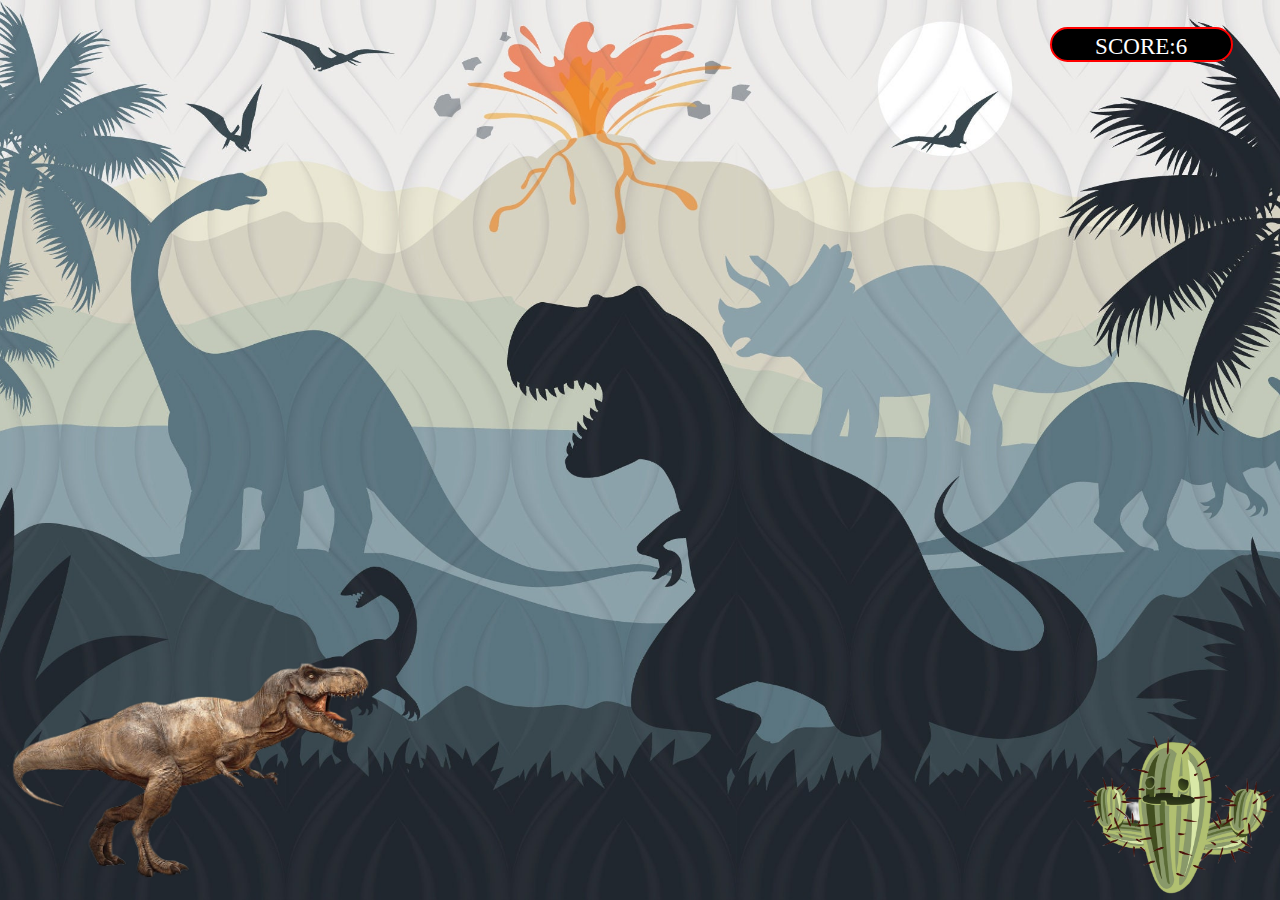
<file: 3. Dino Run Game/index.html>
<!DOCTYPE html>
<html lang="en">
<head>
    <meta charset="UTF-8">
    <meta name="viewport" content="width=device-width, initial-scale=1.0">
    <title>Dino Run Game</title>
    <link rel="stylesheet" href="style.css">
</head>
<body>
    <div id="main">
        <div id="score">SCORE:0</div>
    <img src="player.png" alt="Player" srcset="">
    <div id="enemy"></div>
    <div id="game_over">GAME OVER <br> YOUR SCORE: </div>
    </div>
    <script src="script.js"></script>
</body>
</html>

<!-- PROBLEMS:- 
1) Not Completely Responsive
2) No Sound Effect -->
</file>
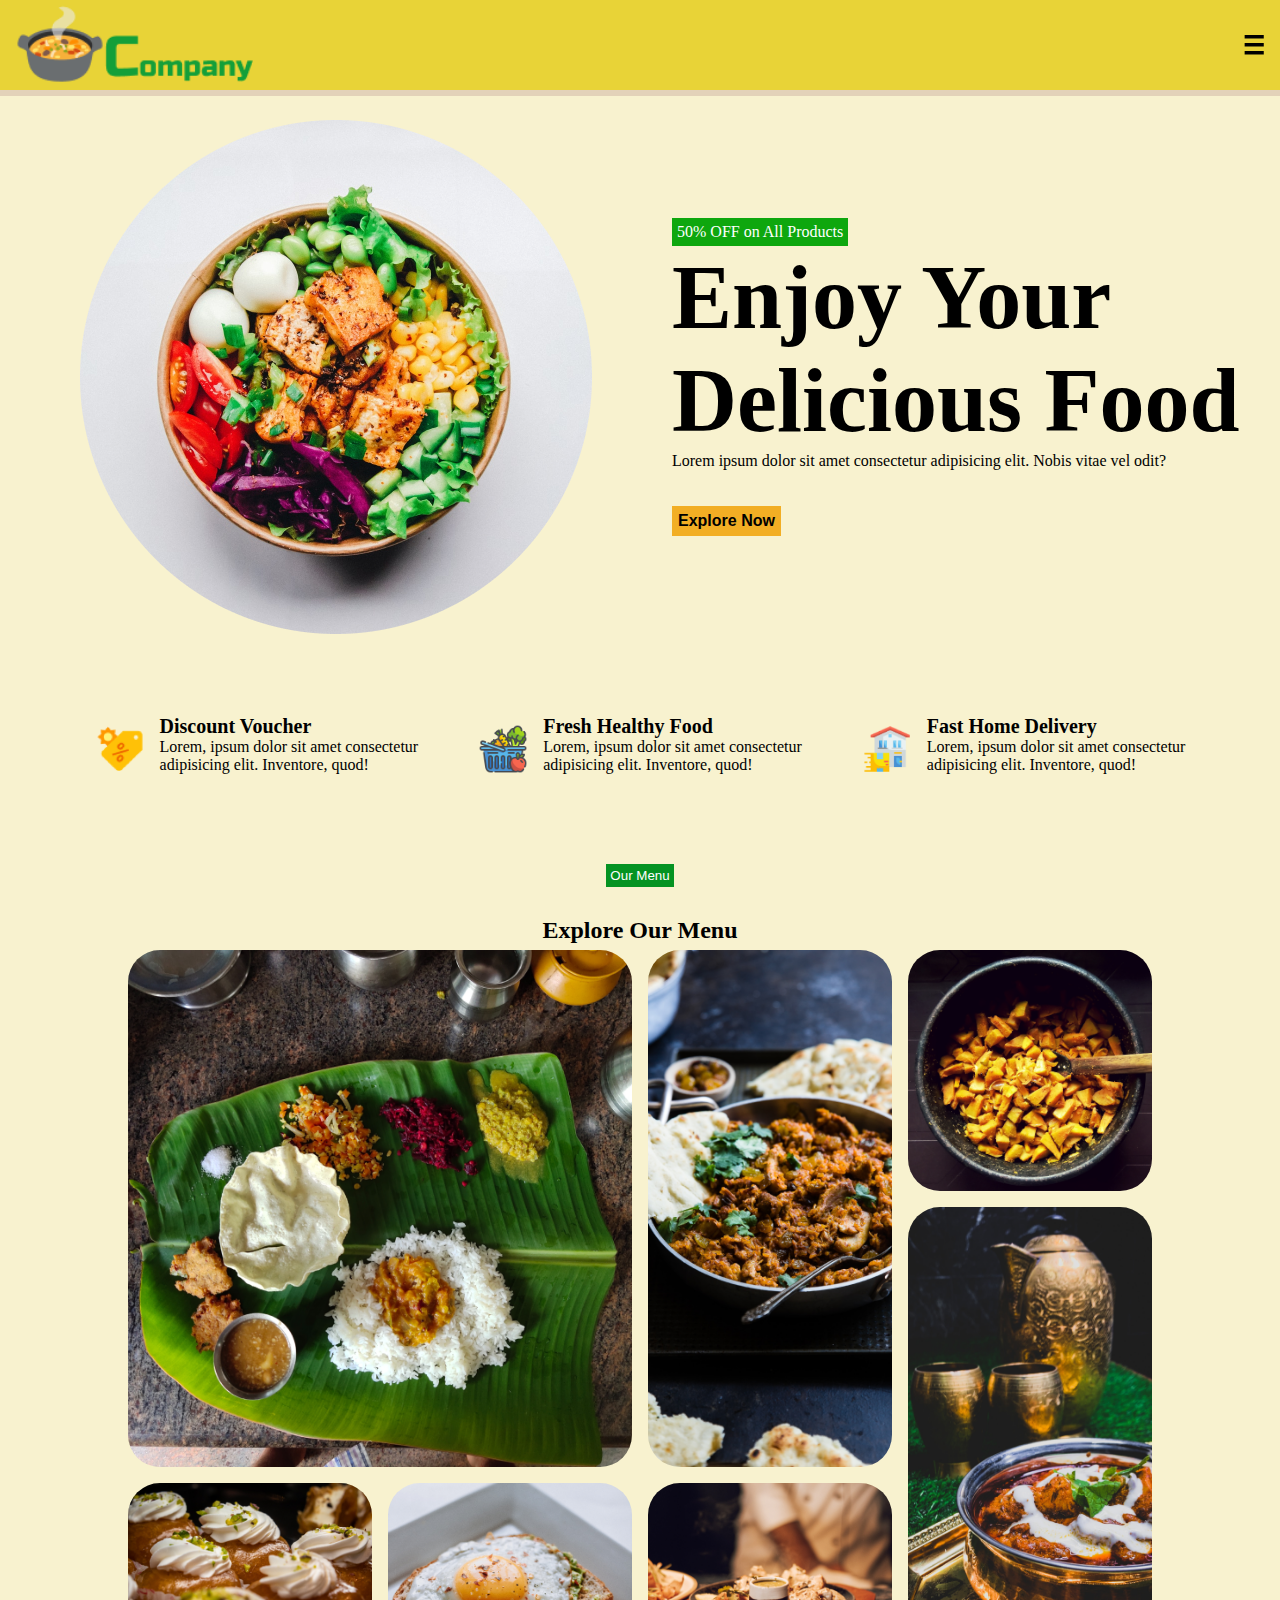
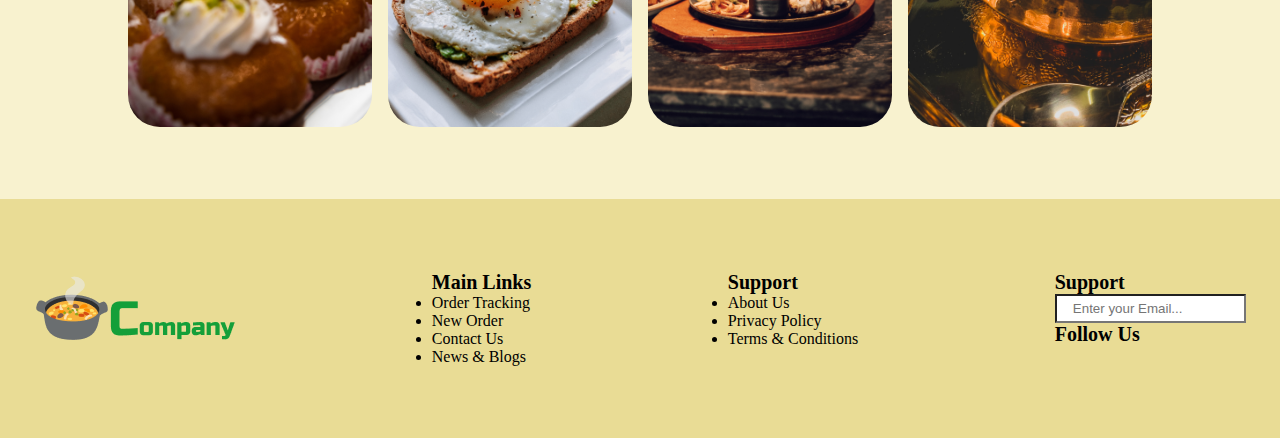
<file: 4. Restaurent Website/index.html>
<!DOCTYPE html>
<html lang="en">
  <head>
    <meta charset="UTF-8" />
    <meta name="viewport" content="width=device-width, initial-scale=1.0" />
    <title>Restaurent Website</title>
    <link rel="stylesheet" href="style.css" />
  </head>
  <body>


    <div id="navbar">
      <img id="logo" src="logo.png" alt="Logo" />
       <div id="lines"> &#9776</div>
    </div>


    <section id="main">
        <img src="hero_image.png" alt="food plate">
      <div id="sidemain">
        <span id="offer">50% OFF on All Products</span>
        <h1>Enjoy Your <br> Delicious Food</h1>
        <span>Lorem ipsum dolor sit amet consectetur adipisicing elit. Nobis vitae vel odit?</span>
        <br><br>
        <button id="btn">Explore Now</button>
      </div> 
    </section>


    <section id="discount">
        <div id="voucher">
            <img src="discount.png" alt="discount" srcset="">
            <span>
            <h3>Discount Voucher</h3>
            <span class="text">Lorem, ipsum dolor sit amet consectetur <br> adipisicing elit. Inventore, quod!</span>
            </span>
        </div>
        <div id="fresh">
             <img src="fresh.png" alt="fresh" srcset="">
             <span>
                <h3>Fresh Healthy Food</h3>
               <span class="text">Lorem, ipsum dolor sit amet consectetur<br> adipisicing elit. Inventore, quod!</span></span>
        </div>
        <div id="delivery">
            <img src="delivery.png" alt="delivery" srcset="">
            <span>
                <h3>Fast Home Delivery</h3>
                <span class="text">Lorem, ipsum dolor sit amet consectetur <br>adipisicing elit. Inventore, quod!</span></span>
        </div>
        
    </section>


     <div id="button_menu">
        <button id="menu">Our Menu</button>
    <h2>Explore Our Menu</h2>
    </div> <br><br>

    <div id="dishes">
        <img class="img1 i" src="grid_image1.png">
        <img class="img2 i" src="grid_image2.png">
        <img class="img3 i" src="grid_image3.png">
        <img class="img4 i" src="grid_image4.png">
        <img class="img5 i" src="grid_image5.png">
        <img class="img6 i" src="grid_image6.png">
        <img class="img7 i" src="grid_image7.png">
    </div>

    <footer class="bg">
      <section id="last">
      <span class="bg">
      <img class="bg lastimg"   src="logo.png" alt="Logo" />
    </span>
      <span  class="bg"><h5 id="links" class="bg">Main Links</h5>
      <li class="bg">Order Tracking</li>
      <li class="bg">New Order</li>
      <li class="bg">Contact Us</li>
      <li class="bg">News & Blogs</li>
      </span>
      <span id="Support" class="bg">
        <h5 class="bg">Support</h5>
        <li class="bg">About Us</li>
        <li class="bg">Privacy Policy</li>
        <li class="bg">Terms & Conditions</li>
      </span>
      <span id="FollowUs" class="bg">
        <h5 class="bg support" >Support</h5>
        <input class="bg" type="email" placeholder="   Enter your Email...">
        <br>
        <h5 class="bg follow">Follow Us</h5>
        <br>
        
      </span>
    </section>
    </footer>
  </body>
</html>
</file>
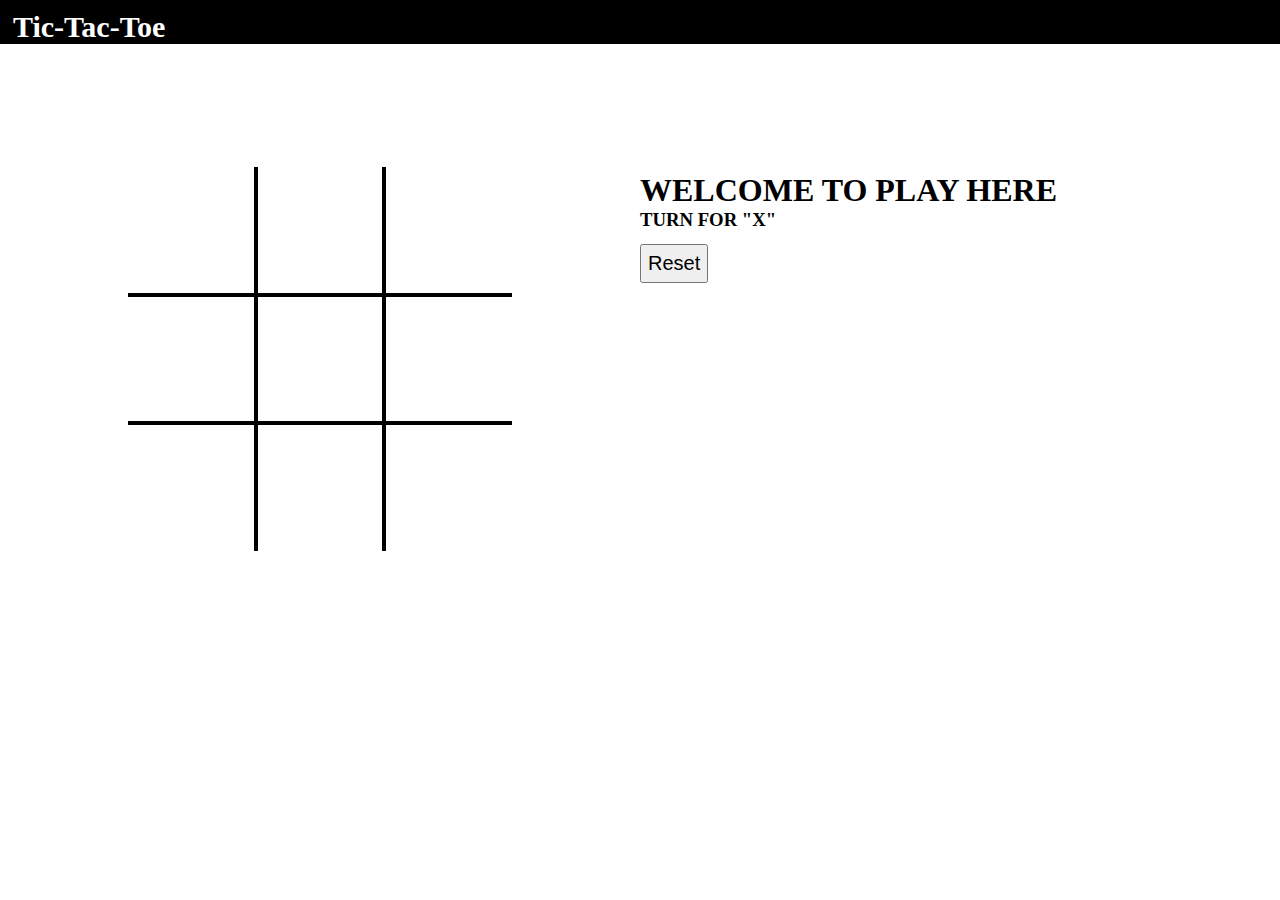
<file: 5. Tic-Tac-Toe/index.html>
<!DOCTYPE html>
<html lang="en">
  <head>
    <meta charset="UTF-8" />
    <meta name="viewport" content="width=device-width, initial-scale=1.0" />
    <title>Tic-Tac-Toe</title>
    <link rel="stylesheet" href="style.css" />  
  </head>
  <body>
    <!-- NAVBAR -->
    <navbar id="nav"> Tic-Tac-Toe </navbar>

    <!-- CONTENT -->
    <div id="content">
      <div id="boxes">
        <div class="box bbottom bright" id="box1"></div>
        <div class="box bbottom bright bleft" id="box2"></div>
        <div class="box bbottom bleft" id="box3"></div>
        <div class="box btop bbottom bright" id="box4"></div>
        <div class="box btop bbottom bright bleft" id="box5"></div>
        <div class="box btop bbottom bleft" id="box6"></div>
        <div class="box btop bright" id="box7"></div>
        <div class="box btop bright bleft" id="box8"></div>
        <div class="box btop bleft" id="box9"></div>
      </div>

      <div id="side_items">
        <h1>WELCOME TO PLAY HERE</h1>
        <h3>TURN FOR "X"</h3>
        <button id="btn_reset">Reset</button>
      </div>

    </div>
    <script src="script.js"></script>
  </body>
</html>

<!-- THINGS CAN BE ADDED:- 
Sounds on very click for "X" & "O"
Game winning sound and any gif pop up for "Congratulations for winning"
A line joining the three marked "X" or "O" when anyone wins -->
</file>
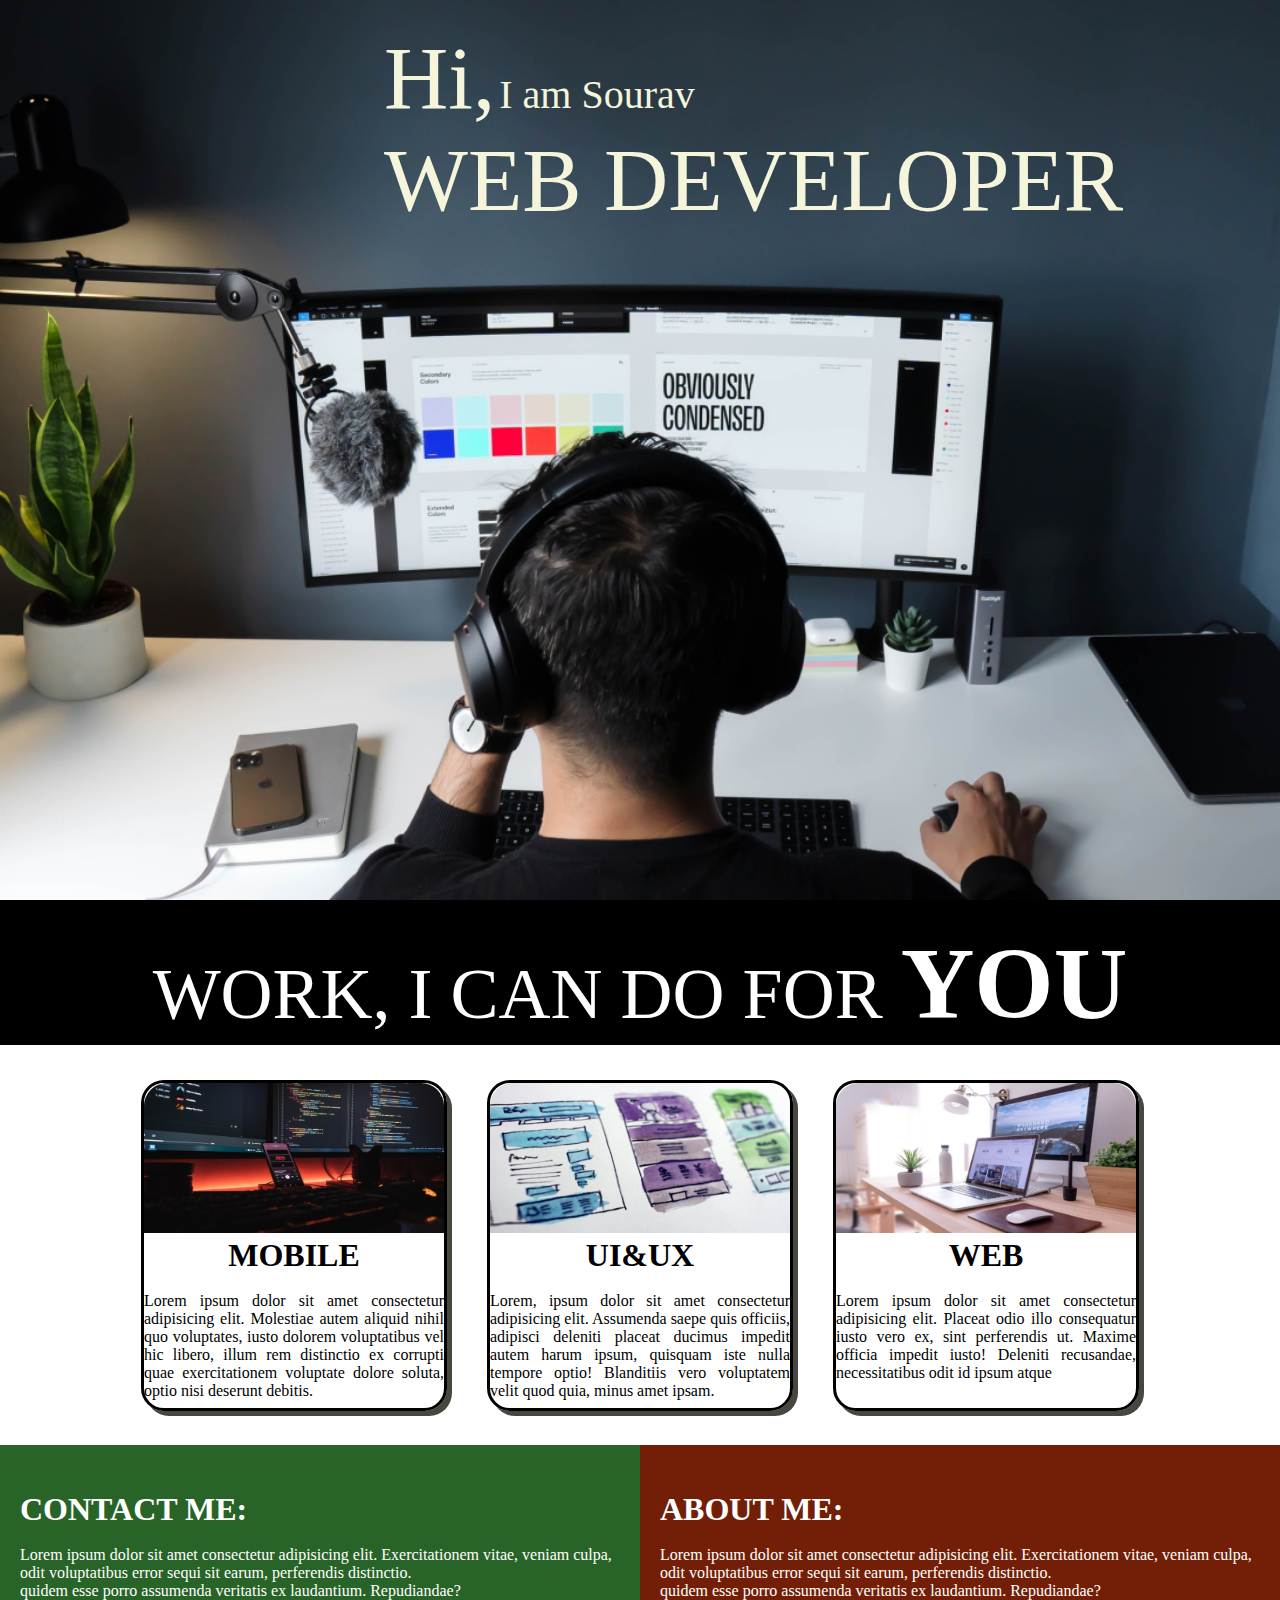
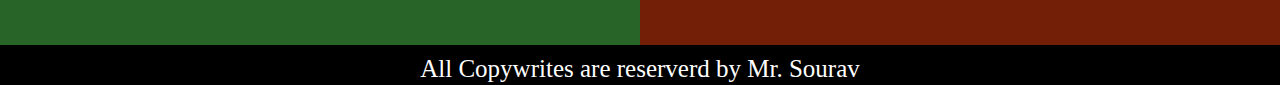
<file: 6. Developer Landing Page/index.html>
<!DOCTYPE html>
<html lang="en">
  <head>
    <meta charset="UTF-8" />
    <meta name="viewport" content="width=device-width, initial-scale=1.0" />
    <title>Document</title>
    <link rel="stylesheet" href="style.css" />
  </head>
  <body>
    <div id="bg">
      <span class="text main">Hi,</span>
      <span class="text">I am Sourav</span>
      <br />
      <span class="text main">WEB DEVELOPER</span>
    </div>
    <div class="work">WORK, I CAN DO FOR <span id="YOU">YOU</span></div>
    <div id="flex">
      <div id="f1" class="box">
        <img src="mobile.png" alt="img" />
        <h1 class="heading">MOBILE</h1>
        <br />
        Lorem ipsum dolor sit amet consectetur adipisicing elit. Molestiae autem
        aliquid nihil quo voluptates, iusto dolorem voluptatibus vel hic libero,
        illum rem distinctio ex corrupti quae exercitationem voluptate dolore
        soluta, optio nisi deserunt debitis.
      </div>

      <div id="f2" class="box">
        <img src="uiux.png" alt="img" />
        <h1 class="heading">UI&UX</h1>
        <br />
        Lorem, ipsum dolor sit amet consectetur adipisicing elit. Assumenda
        saepe quis officiis, adipisci deleniti placeat ducimus impedit autem
        harum ipsum, quisquam iste nulla tempore optio! Blanditiis vero
        voluptatem velit quod quia, minus amet ipsam.
      </div>

      <div id="f3" class="box">
        <img src="web.png" alt="img" />
        <h1 class="heading">WEB</h1>
        <br />
        Lorem ipsum dolor sit amet consectetur adipisicing elit. Placeat odio
        illo consequatur iusto vero ex, sint perferendis ut. Maxime officia
        impedit iusto! Deleniti recusandae, necessitatibus odit id ipsum atque
      </div>
    </div>

    <div id="final">
      <div id="final1">
        <h1>CONTACT ME:</h1>
        <br />
        <p>
          Lorem ipsum dolor sit amet consectetur adipisicing elit.
          Exercitationem vitae, veniam culpa, odit voluptatibus error sequi sit
          earum, perferendis distinctio.<br />
          quidem esse porro assumenda veritatis ex laudantium. Repudiandae?
        </p>
      </div>
      <div id="final2">
        <h1>ABOUT ME:</h1>
        <br />
        <p>
          Lorem ipsum dolor sit amet consectetur adipisicing elit.
          Exercitationem vitae, veniam culpa, odit voluptatibus error sequi sit
          earum, perferendis distinctio.
          <br />
          quidem esse porro assumenda veritatis ex laudantium. Repudiandae?
        </p>
      </div>
    </div>
    <footer>
      <p>All Copywrites are reserverd by Mr. Sourav</p>
    </footer>
  </body>
</html>
</file>
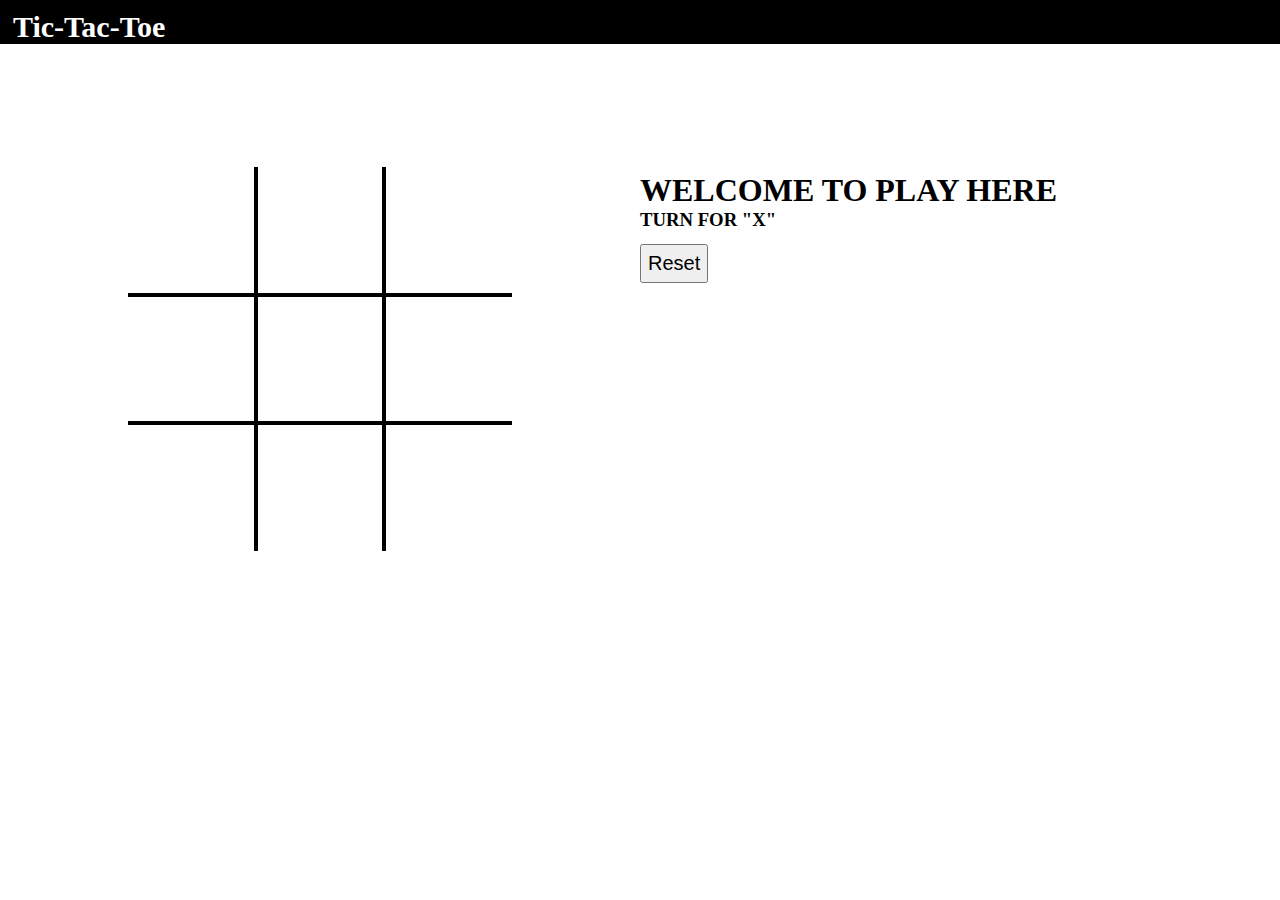
<file: 5. Tic-Tac-Toe/indexMobile.html>
<!DOCTYPE html>
<html lang="en">
  <head>
    <meta charset="UTF-8" />
    <meta name="viewport" content="width=device-width, initial-scale=1.0" />
    <title>Tic-Tac-Toe</title>
    <style>
      * {
        margin: 0;
        padding: 0;
      }

      /* NAVBAR */
      #nav {
        background-color: black;
        color: white;
        display: flex;
        height: 44px;
        font-size: 30px;
        font-weight: 900;
        align-items: flex-end;
        padding: 0 13px;
      }

      /* CONTENT */
      #content {
        display: flex;
        flex-wrap: wrap-reverse;
        flex-direction: row;
      }
      #boxes {
        width: 50vw;
        height: 70vh;
        display: grid;
        grid-template-columns: repeat(3, 10vw);
        grid-template-rows: repeat(3, 10vw);
        justify-content: center;
        align-content: center;
      }
      .box {
        display: inline-block;
        transition: 0.5s ease-in-out;
        font-size: 10vw;
        text-align: center;
      }
      .box:hover {
        background-color: rgba(37, 217, 157, 0.403);
      }
      .btop {
        border-top: 2px solid black;
      }
      .bleft {
        border-left: 2px solid black;
      }
      .bbottom {
        border-bottom: 2px solid black;
      }
      .bright {
        border-right: 2px solid black;
      }
      #side_items {
        width: 40vw;
        margin: 10vw 0;
      }
      #btn_reset {
        margin-top: 1vw;
        padding: 6px;
        font-size: 20px;
      }

      /* MEDIA */
      @media (max-width: 999px) {
        #boxes {
          width: 100vw;
          height: 40vh;
          padding-top: 0;
        }
        #side_items {
          width: 100vw;
          text-align: center;
        }
      }
      @media (max-width: 500px) {
        #boxes {
          grid-template-columns: repeat(3, 18vw);
          grid-template-rows: repeat(3, 18vw);
        }
        .box {
          font-size: 18vw;
        }
      }
    </style>
  </head>
  <body>
    <!-- NAVBAR -->
    <navbar id="nav"> Tic-Tac-Toe </navbar>

    <!-- CONTENT -->
    <div id="content">
      <div id="boxes">
        <div class="box bbottom bright" id="box1"></div>
        <div class="box bbottom bright bleft" id="box2"></div>
        <div class="box bbottom bleft" id="box3"></div>
        <div class="box btop bbottom bright" id="box4"></div>
        <div class="box btop bbottom bright bleft" id="box5"></div>
        <div class="box btop bbottom bleft" id="box6"></div>
        <div class="box btop bright" id="box7"></div>
        <div class="box btop bright bleft" id="box8"></div>
        <div class="box btop bleft" id="box9"></div>
      </div>

      <div id="side_items">
        <h1>WELCOME TO PLAY HERE</h1>
        <h3>TURN FOR "X"</h3>
        <button id="btn_reset">Reset</button>
      </div>
    </div>
    <script>
      let boxes = Array.from(document.getElementsByClassName("box"));
      let turn = "X";
      // CHANGE TURN
      change_turn = () => {
        if (turn == "X") {
          turn = "O";
        } else {
          turn = "X";
        }
      };

      // GAME LOGIC
      boxes.forEach((element) => {
        element.addEventListener("click", () => {
          let index = boxes.indexOf(element) + 1;
          document.getElementById("box" + index).innerText = turn;
          change_turn();
          document
            .getElementById("side_items")
            .getElementsByTagName("h3")[0].innerText =
            "TURN FOR " + `"${turn}"`;
          check_win();
        });
      });

      // RESET ALL
      document.getElementById("btn_reset").addEventListener("click", () => {
        boxes.forEach((element) => {
          element.innerText = "";
        });
        document
          .getElementById("side_items")
          .getElementsByTagName("h3")[0].innerText = ` TURN FOR "X" `;
        document
          .getElementById("side_items")
          .getElementsByTagName("h3")[0].style = "";
        turn = "X";
      });

      // WINING LOGIC
      check_win = () => {
        if (
          (document.getElementById("box1").innerText ===
            document.getElementById("box2").innerText &&
            document.getElementById("box1").innerText ===
              document.getElementById("box3").innerText &&
            document.getElementById("box1").innerText !== "") ||
          (document.getElementById("box4").innerText ===
            document.getElementById("box5").innerText &&
            document.getElementById("box4").innerText ===
              document.getElementById("box6").innerText &&
            document.getElementById("box4").innerText !== "") ||
          (document.getElementById("box7").innerText ===
            document.getElementById("box8").innerText &&
            document.getElementById("box7").innerText ===
              document.getElementById("box9").innerText &&
            document.getElementById("box7").innerText !== "") ||
          (document.getElementById("box1").innerText ===
            document.getElementById("box4").innerText &&
            document.getElementById("box1").innerText ===
              document.getElementById("box7").innerText &&
            document.getElementById("box1").innerText !== "") ||
          (document.getElementById("box2").innerText ===
            document.getElementById("box5").innerText &&
            document.getElementById("box2").innerText ===
              document.getElementById("box8").innerText &&
            document.getElementById("box2").innerText !== "") ||
          (document.getElementById("box3").innerText ===
            document.getElementById("box6").innerText &&
            document.getElementById("box3").innerText ===
              document.getElementById("box9").innerText &&
            document.getElementById("box3").innerText !== "") ||
          (document.getElementById("box1").innerText ===
            document.getElementById("box5").innerText &&
            document.getElementById("box1").innerText ===
              document.getElementById("box9").innerText &&
            document.getElementById("box1").innerText !== "") ||
          (document.getElementById("box3").innerText ===
            document.getElementById("box5").innerText &&
            document.getElementById("box3").innerText ===
              document.getElementById("box7").innerText &&
            document.getElementById("box3").innerText !== "")
        ) {
          change_turn();
          document
            .getElementById("side_items")
            .getElementsByTagName("h3")[0].innerText = turn + " WON THE GAME";

          document
            .getElementById("side_items")
            .getElementsByTagName("h3")[0].style =
            " font-size : 60px; color: red;";
        } else if (
          document.getElementById("box1").innerText !== "" &&
          document.getElementById("box2").innerText !== "" &&
          document.getElementById("box3").innerText !== "" &&
          document.getElementById("box4").innerText !== "" &&
          document.getElementById("box5").innerText !== "" &&
          document.getElementById("box6").innerText !== "" &&
          document.getElementById("box7").innerText !== "" &&
          document.getElementById("box8").innerText !== "" &&
          document.getElementById("box9").innerText !== ""
        ) {
          document
            .getElementById("side_items")
            .getElementsByTagName(
              "h3"
            )[0].innerText = `NO ONE WON, CLICK ON RESET TO START AGAIN`;
          document
            .getElementById("side_items")
            .getElementsByTagName("h3")[0].style =
            " font-size : 40px; color: red;";
        }
      };
    </script>
  </body>
</html>


<!-- THINGS CAN BE ADDED:- 
Sounds on very click for "X" & "O"
Game winning sound and any gif pop up for "Congratulations for winning"
A line joining the three marked "X" or "O" when anyone wins -->
</file>
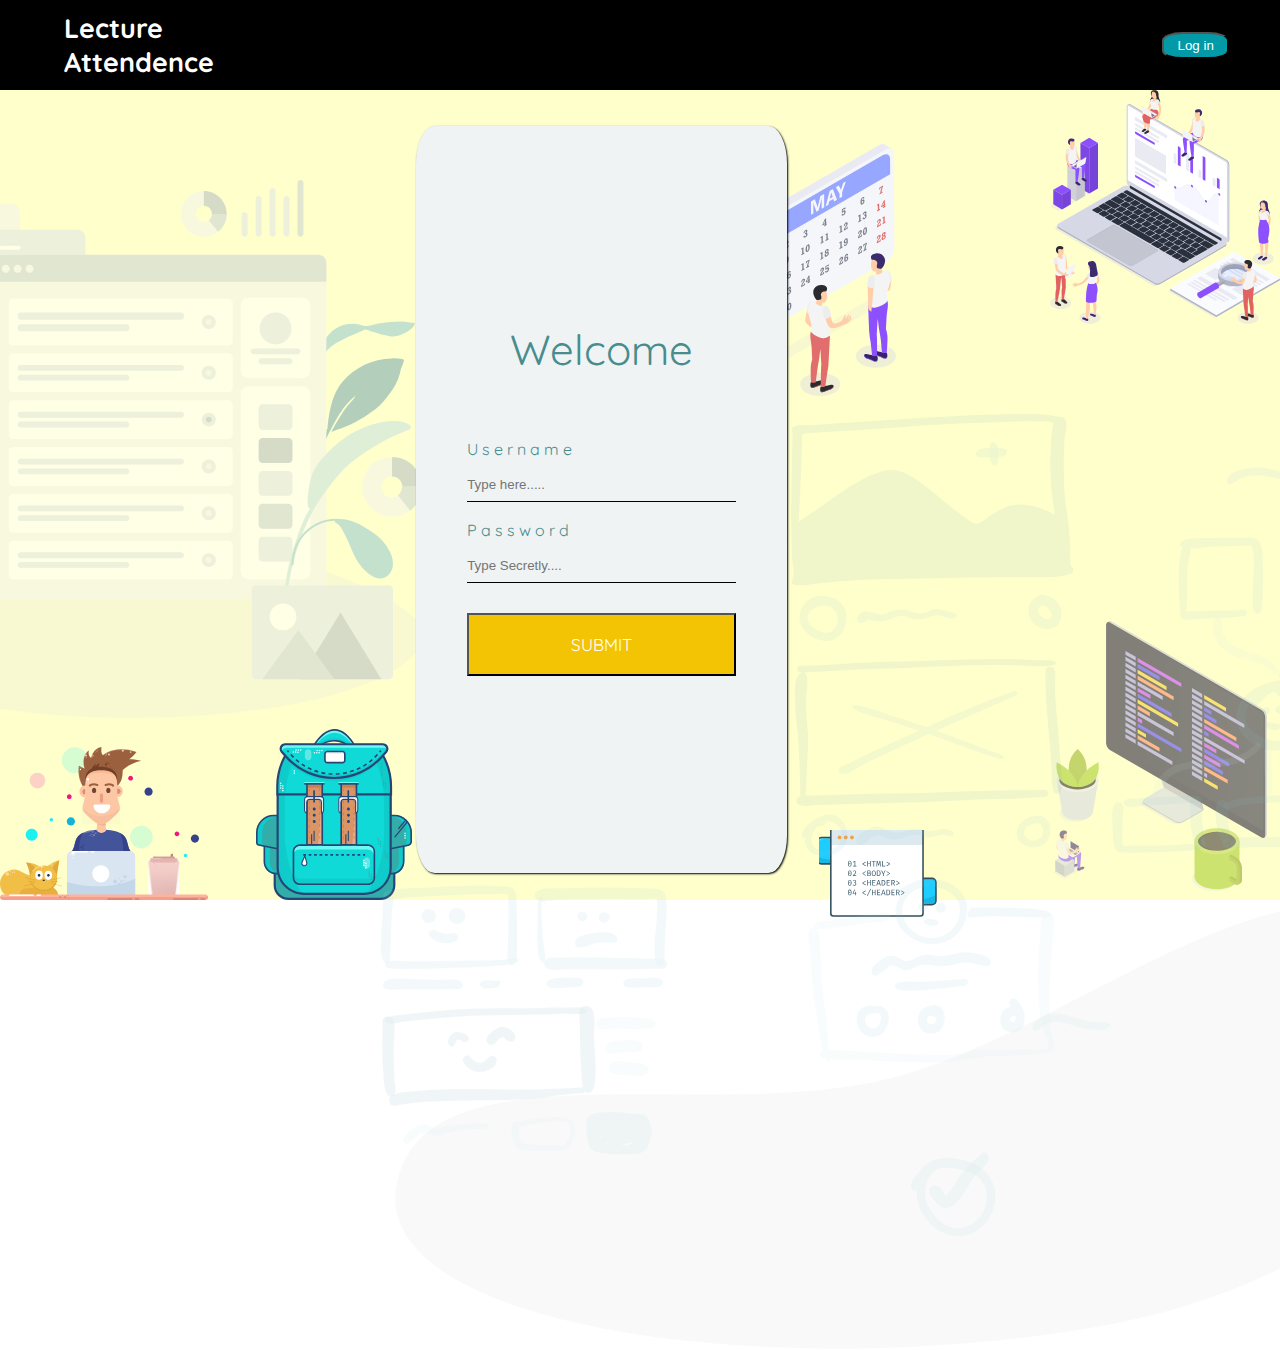
<file: 1. Attendance via Group photo of Class/template/index2.html>
<!DOCTYPE html>
<html lang="en">
  <head>
    <meta charset="UTF-8" />
    <meta name="viewport" content="width=device-width, initial-scale=1.0" />
    <title>Document</title>
    <link rel="stylesheet" href="../static/style.css" />
    <link rel="preconnect" href="https://fonts.googleapis.com" />
    <link rel="preconnect" href="https://fonts.gstatic.com" crossorigin />
    <link
      href="https://fonts.googleapis.com/css2?family=Quicksand:wght@700&display=swap"
      rel="stylesheet"
    />
  </head>
  <body>
    <!-- NAVBAR -->
    <div id="navbar">
      <div id="logo">
        <h3>Lecture Attendence</h3>
      </div>
      <div id="options">
        <button onclick="fun()">Log in</button>
      </div>
    </div>
    <!-- MAIN PAGE -->
    <div id="main">
      <img src="../static/1.svg" alt="Bottom-Right" id="img1" />
      <img src="../static/2.svg" alt="Bottom-Right2" id="img2" />
      <img src="../static/3.svg" alt="Bottom-Left2" id="img3" />
      <img src="../static/4.svg" alt="Bottom-Left" id="img4" />
      <img src="../static/5.svg" alt="Top-Right" id="img5" />
      <img src="../static/6.svg" alt="mid" id="img6" />
      <img src="../static/7.svg" alt="bg-right" id="img7" />
      <img src="../static/8.svg" alt="bg-left" id="img8" />
    <!-- LOG IN -->
    <div id="login_page">
      <span id="welcome">Welcome</span>
      <form action="/dashboard" method="post">
        <label for="username">U s e r n a m e</label>
      <input id="user" type="text" placeholder="Type here....." value="" name="username">
      <label for="password">P a s s w o r d</label>
      <input id="pass" type="password" placeholder="Type Secretly...." name="password">
      <button id="btn">SUBMIT</button>
      </form>
    </div>
    </div>



    <script>
      page = document.getElementById('login_page');
      a = window.getComputedStyle(page,null);
      btn = document.getElementById('btn');
      let v = ((a.getPropertyValue("width"))/19.2);
      a.getPropertyValue("right") = (100-((a.getPropertyValue("width"))/19.2))/2;
      function fun() {
        if(page.style.display == 'none'){
            page.style.display = 'flex';
            console.log('Done if');
        }
        else{
          page.style.display = 'none';
          console.log('Done else');
        };
      };
    </script>
  </body>
</html>
</file>
<file: 3. Dino Run Game/style.css>
*{
    margin: 0;
    padding: 0;
}
body{
    overflow: hidden;
}
#main{
    height: 100vh;
    background-image: url('bg.jpg');
    background-size: cover;
    background-position: center;
}
img{
    position: relative;
    height: 25vh;
    bottom: -69vh;
}
#enemy{
    background-image: url(enemy.png);
    height: 20vh;
    width: 100%;
    background-size: contain;
    background-repeat: no-repeat;
    background-position: right;
    animation: enemyShow 4.5s ease-in-out 0s infinite;
    position: absolute;
    bottom: 0;
}
@keyframes enemyShow {
    0%{
        left: 18vw;
    }
    100%{
        left: -100vw;
    }
}
@keyframes jump {
    0%{
        bottom: -69vh;
    }
    50%{
        bottom: -24vh;
    }
    100%{
        bottom: -69vh;
    }
}
/* SCORE */
#score{
    position: relative;
    top: 3vh;
    left: 82vw;
    width: 14vw;
    border: 2px solid red;
    background-color: black;
    border-radius: 23px;
    padding-top: 0.4vh;
    color: white;
    text-align: center;
    font-size: 1.8vw;
}
/* GAME OVER */
#game_over{
    display: none;
    text-align: center;
    color: red;
    font-size: 20vh;
    font-weight: 900;
}
@media(maX-width : 800px) {
    #main{    
        height: 63vw;
        margin-top: 85px;
    }   
    img{
        position: relative;
        height: 20vw;
        top: 39vw;
    }
    #enemy{
        position: relative;
        height: 17vw;
        top: 23vw;
        animation: enemyShow 3s ease-in-out 0s infinite;
    }
    @keyframes jump {
        0%{
            transform: translateY(0);
        }
        50%{
            transform: translateY(-30vw);
        }
        100%{
            transform: translateY(0);
        }
    }
}
</file>
<file: 4. Restaurent Website/style.css>
*{
    margin: 0px;
    padding: 0px;
}
body{
    background-color: rgb(248, 242, 207);
}
/* NAVBAR */
#navbar{
    display: flex;
    align-items: center;
    box-shadow: 0 6px rgba(180, 137, 137, 0.3);
    background-color: rgb(232, 211, 55);
    position: sticky;
    top:0;
    justify-content: space-around;
    z-index: 1;
}
#logo{
    height: 10vh;
    width: auto;
}
#lines{
    font-size: 25px;
    font-weight: 900;
padding-left: 75vw;
    
}

/* MAIN */
#main{
    display: flex;
    flex-wrap:wrap;
}
#main img{
    display: inline;
    height: auto;
    width: auto; 
    padding: 30px 80px;
}
#offer{
    background-color: rgb(14, 167, 14);
    color: white;
    display: inline-block;
    padding: 5px;
    align-self: flex-start;
}
#main h1{
    zoom: 3;
    font-size: 30px;
}
#sidemain{
    display: flex;
    justify-content: center;
    flex-direction: column;
    align-items:center;
}
#sidemain span{
    align-self: flex-start;
}
#btn{
    zoom: 1.2;
    padding: 5px;
    font-weight: 700;
    background-color: rgba(242, 171, 29, 0.964);
    border: none;
    align-self: flex-start;
}
#btn:hover{
     background-color: rgba(249, 192, 48, 0.964);
}



/* DISCOUNT */
#discount{ height: 10rem;
    display: flex;
    justify-content: center;
    align-items: center;
    /* box-shadow: 0 3px rgba(180, 137, 137, 0.6); */
}
#discount img{
    height: 50px;
    width: 50px;
    margin-right: 15px;
    margin-top: auto;
}
#delivery,#voucher,#fresh{
    display: flex;
    margin: auto 20px;
    padding: 10px;
}
#fresh:hover{
    box-shadow: 2px 2px rgba(180, 137, 137, 0.6);
}
#delivery:hover{
    box-shadow: 2px 2px rgba(180, 137, 137, 0.6);
}
#voucher:hover{
    box-shadow: 2px 2px rgba(180, 137, 137, 0.6);
}
#discount h3{
    font-weight: 900;
    font-size: 20px;
}
#button_menu{
    height: 50px;
}
#menu{
    color: white;
    display: block;
    
    background-color: rgb(5, 147, 34);
    padding: 4px;
    border: none;
   margin: auto;
   margin-top: 40px;
}
#button_menu h2{
    text-align: center;
    padding-top: 30px;
    font-weight: 900;
}





/* GRID */
#dishes{
    display: grid;
    grid-template-areas: 
    "i1 i1 i2 i3"
    "i1 i1 i2 i7"
    "i4 i5 i6 i7";
    gap: 1rem;
    margin: 0 10vw;
}
.img1{
    grid-area: i1;
}
.img2{
    grid-area: i2;
}
.img3{
    grid-area: i3;
}
.img4{
    grid-area: i4;
}
.img5{
    grid-area: i5;
}
.img6{
    grid-area: i6;
}
.img7{
    grid-area: i7;
}
.i{
    height: 100%;
    width: 100%;
    border-radius: 2rem;
}
.i:hover{
    transform: scale(1.2);
    
}





/* FOOTER */
.bg{
    background-color: rgb(233, 220, 149);
}
footer{
    margin-top: 8vh;
    
}
#FollowUs input{
    background-color: white;
    padding: 5px;
}
footer h5{
    font-size: 20px;
}
#last{
    display: flex;
    justify-content: space-around;
    align-content: center;
    flex-wrap: wrap;
    gap: 10vw;
    padding: 8vh 0;
    
}

/* MEDIA */

@media(max-width:1240px){
    #sidemain{
        padding-left: 10px;
    }
}
    
@media(max-width:672px) {
    #main h1{
        zoom: 2;
        font-size: 24px;
        align-self: flex-start;
    }
    #main img{
        display: inline;
        height: 25vh;
        width: 50vw; 
        padding: 30px 80px;
    }    
    #logo{
        height: 7vh;
        width: auto;
    }
    #lines{
        font-size: 25px;
        font-weight: 900;
    padding-left: 50vw;
        
    }

}
@media(max-width:1110px){
    #discount{
        flex-direction: column;
        height: 23rem;
        gap: 20px;
        overflow:scroll;
    }
}
</file>
<file: 5. Tic-Tac-Toe/style.css>
* {
  margin: 0;
  padding: 0;
}

/* NAVBAR */
#nav {
  background-color: black;
  color: white;
  display: flex;
  height: 44px;
  font-size: 30px;
  font-weight: 900;
  align-items: flex-end;
  padding: 0 13px;
}

/* CONTENT */
#content {
  display: flex;
  flex-wrap: wrap-reverse;
  flex-direction: row;
}
#boxes {
  width: 50vw;
  height: 70vh;
  display: grid;
  grid-template-columns: repeat(3, 10vw);
  grid-template-rows: repeat(3, 10vw);
  justify-content: center;
  align-content: center;
}
.box {
  display: inline-block;
  transition: 0.5s ease-in-out;
  font-size: 10vw;
  text-align: center;
}
.box:hover {
  background-color: rgba(37, 217, 157, 0.403);
}
.btop {
  border-top: 2px solid black;
}
.bleft {
  border-left: 2px solid black;
}
.bbottom {
  border-bottom: 2px solid black;
}
.bright {
  border-right: 2px solid black;
}
#side_items {
  width: 40vw;
  margin: 10vw 0;
}
#btn_reset {
  margin-top: 1vw;
  padding: 6px;
  font-size: 20px;
}

/* MEDIA */
@media (max-width: 999px) {
  #boxes {
    width: 100vw;
    height: 40vh;
    padding-top: 0;
  }
  #side_items {
    width: 100vw;
    text-align: center;
  }
}
@media (max-width: 500px) {
  #boxes {
    grid-template-columns: repeat(3, 18vw);
    grid-template-rows: repeat(3, 18vw);
  }
  .box{
    font-size: 18vw;
  }
}
</file>
<file: 6. Developer Landing Page/style.css>
* {
  margin: 0px;
  padding: 0px;
}

#bg {
  height: 100vh;
  background-image: url("developer.png");
  background-position: center;
  background-repeat: no-repeat;
  background-size: cover;
}
.text {
  display: inline-block;
  position: relative;
  left: 30vw;
  top: 3vh;
  font-size: 40px;
  color: beige;
}

.main {
  font-size: 89px;
}

.work {
  height: 120px;
  padding-top: 25px;
  background-color: black;
  color: white;
  text-align: center;
  font-weight: 100;
  font-size: 72px;
}
#YOU {
  font-weight: 900;
  font-size: 102px;
}
#flex {
  height: 400px;
  display: flex;
  justify-content: center;
  align-items: center;
}

.box {
  cursor: pointer;
  height: 325px;
  width: 300px;
  border: 3px solid black;
  border-radius: 23px;
  margin: auto 20px;
  text-align: justify;
  box-shadow: 5px 5px rgba(52, 50, 42, 0.901);
}

.box:hover {
  zoom: 1.1;
}
.heading {
  text-align: center;
}
img {
  height: 150px;
  width: 300px;
  border-top-left-radius: 23px;
  border-top-right-radius: 23px;
}
#final {
  display: flex;
  height: 200px;
}
#final1 {
  background-color: rgb(40, 99, 40);
}
#final2 {
  background-color: rgb(115, 31, 7);
}
#final1,
#final2 {
  color: white;
  padding-left: 20px;
  padding-right: 20px;
  display: flex;
  justify-content: center;
  flex-direction: column;
  text-align: left;
}

footer {
  background-color: black;
  color: white;
  height: 30px;
  text-align: center;
  font-size: 25px;
  padding-top: 10px;
}
</file>
<file: 1. Attendance via Group photo of Class/static/style.css>
*{
    margin: 0;
    padding: 0;
    overflow: hidden;
}


/* NAVBAR */
#navbar{
    position: sticky;
    top: 0;
    display: flex;
    align-items: center;
    justify-content: center;
    height: 10vh;
    background-color: black;
    color: white;
}
#logo{
    font-family: 'Quicksand', sans-serif;
    font-size: 23px;
    display: flex;
    flex-direction: row;
    gap: 5%;
    margin-left: 5%;
}
#options{
    display: flex;
    align-items: center;
    justify-content: flex-end;
    width: 75vw;
    gap: 2vw;
    padding: 4vw;
}
#options button{
    text-decoration: none;
    color: white;
    background-color: rgb(2,154,166);
    padding: 4px 13px;
    border-radius: 31%;
}
#a{
    text-decoration: none;
    color: white;
    background-color: rgb(2,154,166);
    padding: 4px 13px;
    border-radius: 31%;
}
#options a:hover{
    box-shadow: 0 2px white;
}

@media screen and (max-width:500px) {
#logo{
    font-size: 20px;
}
}


/* MAIN PAGE */
#main{
    height: 90vh;
    background-color: #ffffcc;
}
#img1{
    position: absolute;
    bottom: 1vh;
    right: 1vw;
    height: 30vh;
    opacity: 0.56;
}
#img2{
    position: absolute;
    bottom: -4vh;
    right: 26vw;
    height: 13vh;
    width: 10vw;
}
#img3{
    position: absolute;
    bottom: 0vh;
    left: 20vw;
    height: 19vh;
}
#img4{
    position: absolute;
  bottom: 0vh;
  left: 0vw;
  height: 17vh;
}
#img5{
    position: absolute;
  top: 10vh;
  right: 0vw;
  height: 26vh;
}
#img6{
    position: absolute;
    top: 16vh;
    right: 30vw;
    height: 28vh;
}
#img7{
    position: absolute;
    top: 46vh;
    right: -16vw;
    height: 104vh;
    opacity: 0.40;
}
#img8{
    position: absolute;
    top: 20vh;
    right: 67vw;
    height: 62vh;
    opacity: 0.5;
}
@media screen and (max-width:750px) {
    #img2,#img3,#img8{
        display: none;
    }
}
@media screen and (max-width:1200px) {
    #img6{
        display: none;
    }
}


/* LOG IN */
#login_page{
    background-color: #EFF3F4;
    display: inline-block;
    height: 83vh;
    width: 25vw;
    position: absolute;
    right: 38.5vw;
    top: 14vh;
    display: flex;
    flex-direction: column;
    justify-content: center;
    gap: 2vh;
    padding: 0 2vw;
    color: #488C8D;
    font-family: 'Quicksand', sans-serif;
    box-shadow: 1px 1px 2px 0px black;
    border-radius: 5%;
}
#login_page form{
    display: flex;
    flex-direction: column;
    justify-content: center;
    gap: 2vh;
    padding: 0 2vw;
}
#welcome{
    display: block;
    margin: 0 auto;
    padding-bottom: 5vh;
    font-size: 42px;
}
#user,#pass{
    border: none;
    background-color: #EFF3F4;
    border-bottom: 1px solid black;
    padding-bottom: 1vh;
}
#btn{
    height: 7vh;
    margin-top: 1vw;
    font-family: 'Quicksand', sans-serif;
    font-size: 17px;
    text-decoration: none;
    color: white;
    background-color: #F3C404;
}
@media screen and (max-width: 750px) {
    #login_page{
        width: 45vw;
        position: absolute;
        right: 26.5vw;
    }
}
@media screen and (max-width: 448px){
    #login_page{
    width: 62vw;
    position: absolute;
    right: 15.5vw;
    top: 32vh;
    height: 44vh;
}
}
</file>
